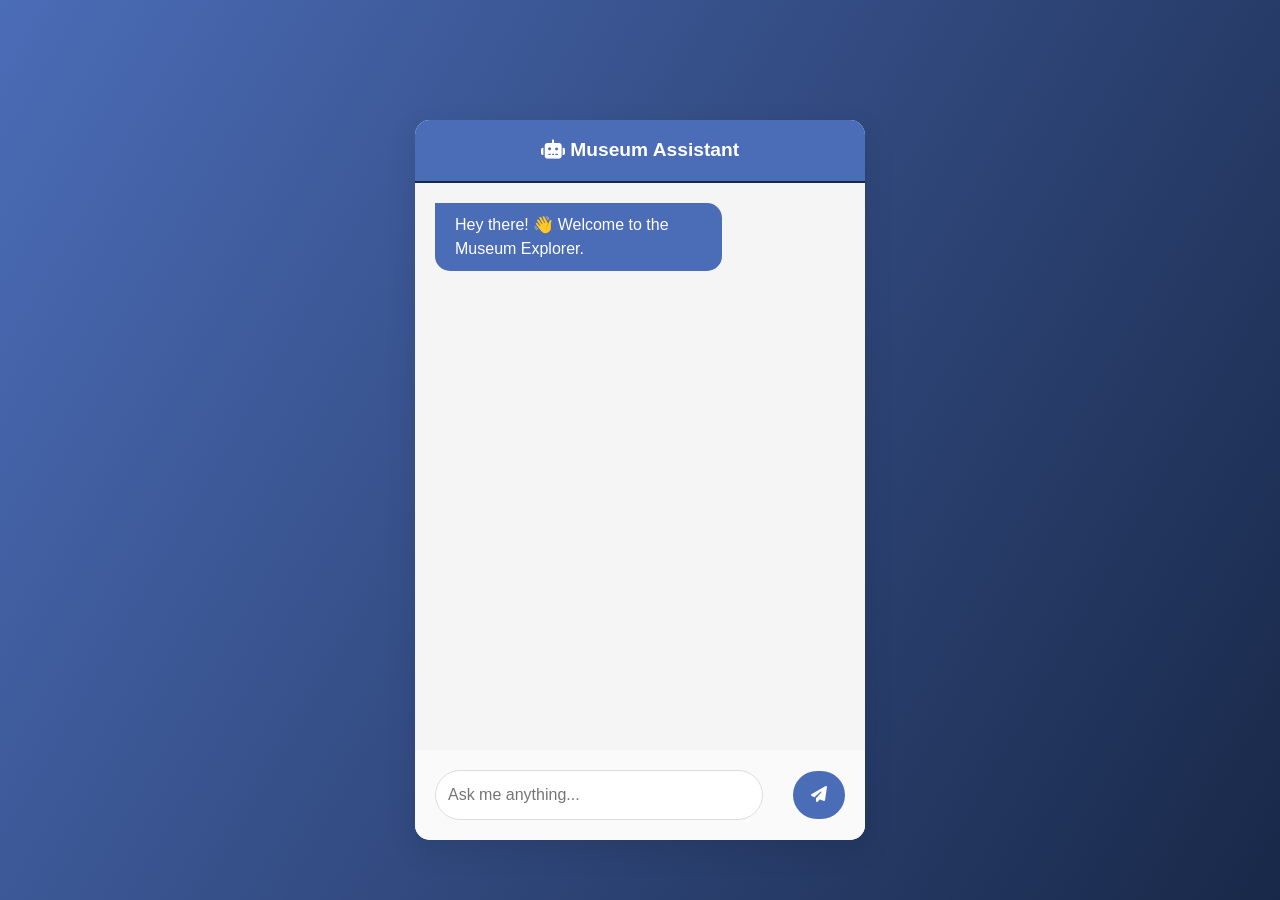
<file: Prapti'sproject/chatbot.html>
<!DOCTYPE html>
<html lang="en">
<head>
  <meta charset="UTF-8" />
  <meta name="viewport" content="width=device-width, initial-scale=1.0"/>
  <title>Chatbot | Museum Ticket Booking</title>
  <link href="https://cdn.jsdelivr.net/npm/bootstrap@5.3.3/dist/css/bootstrap.min.css" rel="stylesheet">
  <link href="https://cdnjs.cloudflare.com/ajax/libs/font-awesome/6.5.0/css/all.min.css" rel="stylesheet">
  <script src="https://cdnjs.cloudflare.com/ajax/libs/jquery/3.6.0/jquery.min.js"></script>
  <style>
    body {
      font-family: 'Segoe UI', Tahoma, Geneva, Verdana, sans-serif;
      background-color: #f7f7f7;
      margin: 0;
      padding: 0;
    }

    .chat-container {
      display: flex;
      justify-content: center;
      align-items: center;
      height: 100vh;
      background: linear-gradient(120deg, #4b6cb7, #182848);
    }

    .chatbox {
      width: 100%;
      max-width: 450px;
      background-color: #fff;
      border-radius: 15px;
      box-shadow: 0 10px 30px rgba(0, 0, 0, 0.1);
      display: flex;
      flex-direction: column;
      overflow: hidden;
      position: relative;
      height: 80vh;
      transform: translateY(30px);
      animation: fadeIn 1s ease-in-out;
    }

    .chat-header {
      background: #4b6cb7;
      padding: 16px;
      color: #fff;
      font-size: 1.2rem;
      font-weight: bold;
      text-align: center;
      border-bottom: 2px solid #182848;
    }

    .chat-messages {
      flex-grow: 1;
      overflow-y: auto;
      padding: 20px;
      background-color: #f5f5f5;
      display: flex;
      flex-direction: column;
      gap: 15px;
    }

    .chat-input-container {
      padding: 20px;
      display: flex;
      align-items: center;
      justify-content: space-between;
      background: #fafafa;
      border-top: 2px solid #f5f5f5;
    }

    .chat-input {
      width: 80%;
      padding: 12px;
      border-radius: 25px;
      border: 1px solid #ddd;
      font-size: 1rem;
      outline: none;
    }

    .send-btn {
      background: #4b6cb7;
      color: white;
      border: none;
      padding: 12px 18px;
      border-radius: 25px;
      cursor: pointer;
      font-size: 1rem;
    }

    .message {
      max-width: 70%;
      padding: 10px 20px;
      border-radius: 15px;
      font-size: 1rem;
    }

    .message.bot {
      background: #4b6cb7;
      color: white;
      align-self: flex-start;
      border-top-left-radius: 0;
    }

    .message.user {
      background: #e3e3e3;
      color: #333;
      align-self: flex-end;
      border-top-right-radius: 0;
    }

    .museum-button,
    .ticket-button {
      background: #ff416c;
      color: white;
      padding: 10px 20px;
      border-radius: 25px;
      margin-top: 10px;
      font-size: 1rem;
      border: none;
      cursor: pointer;
    }

    .ticket-button {
      background: #50b7f1;
    }

    .ticket-button:hover {
      background: #007bff;
    }

    .qr-image {
      width: 150px;
      margin-top: 20px;
      display: block;
      margin-left: auto;
      margin-right: auto;
    }

    .total-price {
      text-align: center;
      font-weight: bold;
      font-size: 1.2rem;
      margin-top: 10px;
    }

    @keyframes fadeIn {
      0% { opacity: 0; transform: translateY(20px); }
      100% { opacity: 1; transform: translateY(0); }
    }
  </style>
</head>
<body>
  <div class="chat-container">
    <div class="chatbox">
      <div class="chat-header">
        <i class="fas fa-robot"></i> Museum Assistant
      </div>
      <div class="chat-messages" id="chat-messages">
        <!-- Chat messages go here -->
      </div>
      <div class="chat-input-container">
        <input type="text" id="chat-input" class="chat-input" placeholder="Ask me anything..."/>
        <button id="send-btn" class="send-btn">
          <i class="fas fa-paper-plane"></i>
        </button>
      </div>
    </div>
  </div>

  <script>
    const sendBtn = document.getElementById('send-btn');
    const chatInput = document.getElementById('chat-input');
    const chatMessages = document.getElementById('chat-messages');

    const museums = {
      "National Museum, Delhi": { priceAdult: 25, priceChild: 12, description: "Explore India's rich history..." },
      "CSMVS, Mumbai": { priceAdult: 28, priceChild: 13, description: "A heritage museum showcasing..." },
      "Indian Museum, Kolkata": { priceAdult: 30, priceChild: 15, description: "India's oldest museum..." },
      "Victoria Memorial, Kolkata": { priceAdult: 25, priceChild: 12, description: "Iconic white marble museum..." },
      "Albert Hall, Jaipur": { priceAdult: 27, priceChild: 14, description: "A beautiful Indo-Saracenic museum..." }
    };

    let selectedMuseum = "";
    let awaitingTicketInput = false;

    const botMessages = [
      "Hey there! 👋 Welcome to the Museum Explorer.",
      "I can assist with booking tickets or museum info. 😄"
    ];

    const botGreeting = () => {
      botMessages.forEach((msg, idx) => {
        setTimeout(() => addMessage(msg, 'bot'), idx * 1500);
      });
    };

    const addMessage = (message, sender) => {
      const messageElem = document.createElement('div');
      messageElem.classList.add('message', sender);
      messageElem.textContent = message;
      chatMessages.appendChild(messageElem);
      chatMessages.scrollTop = chatMessages.scrollHeight;
    };

    const sendMessage = () => {
      const message = chatInput.value.trim();
      if (message) {
        addMessage(message, 'user');
        handleUserMessage(message);
        chatInput.value = '';
      }
    };

    const handleUserMessage = (message) => {
      if (awaitingTicketInput && selectedMuseum) {
        const numbers = message.match(/\d+/g);
        if (numbers && numbers.length >= 2) {
          const adults = parseInt(numbers[0]);
          const children = parseInt(numbers[1]);
          const museumData = museums[selectedMuseum];
          const total = (adults * museumData.priceAdult) + (children * museumData.priceChild);
          
          addMessage(`Generating QR for ${adults} adult(s) and ${children} child(ren)...`, 'bot');

          // Show QR image
          const qrImg = document.createElement('img');
          qrImg.src = 'qr-code.jpg';
          qrImg.alt = 'QR Code';
          qrImg.className = 'qr-image';
          chatMessages.appendChild(qrImg);

          // Show total price
          const priceElem = document.createElement('div');
          priceElem.className = 'total-price';
          priceElem.textContent = `Total Price: ₹${total}`;
          chatMessages.appendChild(priceElem);

          chatMessages.scrollTop = chatMessages.scrollHeight;
          awaitingTicketInput = false;
          selectedMuseum = "";
        } else {
          addMessage("Please enter the number of adults and children, e.g., '2 adults and 1 child'", 'bot');
        }
        return;
      }

      if (/hi|hello|hey/i.test(message)) {
        addMessage("Hello! 👋 I'm here to help with museum info or ticket booking!", 'bot');
        return;
      }

      if (message.toLowerCase().includes("ticket")) {
        addMessage("Sure! 🎟️ Which museum would you like to visit?", 'bot');
        showMuseumOptions();
        return;
      }

      if (message.toLowerCase().includes("museum")) {
        addMessage("Here are some top museums in India:", 'bot');
        showMuseumOptions();
        return;
      }

      addMessage("Sorry, I didn't understand that. Try asking about museum info or booking a ticket.", 'bot');
    };

    const showMuseumOptions = () => {
      Object.keys(museums).forEach(name => {
        const btn = document.createElement('button');
        btn.className = 'museum-button';
        btn.textContent = name;
        btn.onclick = () => chooseMuseum(name);
        chatMessages.appendChild(btn);
      });
      chatMessages.scrollTop = chatMessages.scrollHeight;
    };

    const chooseMuseum = (museum) => {
      selectedMuseum = museum;
      const data = museums[museum];
      addMessage(`You selected: ${museum}`, 'bot');
      addMessage(`Adult Price: ₹${data.priceAdult}, Child Price: ₹${data.priceChild}`, 'bot');

      const bookBtn = document.createElement('button');
      bookBtn.className = 'ticket-button';
      bookBtn.textContent = "Book Ticket";
      bookBtn.onclick = () => {
        addMessage("How many adults and children will be attending?", 'bot');
        awaitingTicketInput = true;
      };
      chatMessages.appendChild(bookBtn);

      const infoBtn = document.createElement('button');
      infoBtn.className = 'ticket-button';
      infoBtn.textContent = "Museum Info";
      infoBtn.onclick = () => addMessage(data.description, 'bot');
      chatMessages.appendChild(infoBtn);

      chatMessages.scrollTop = chatMessages.scrollHeight;
    };

    sendBtn.addEventListener('click', sendMessage);
    chatInput.addEventListener('keypress', e => {
      if (e.key === 'Enter') sendMessage();
    });

    botGreeting();
  </script>
</body>
</html>
</file>
